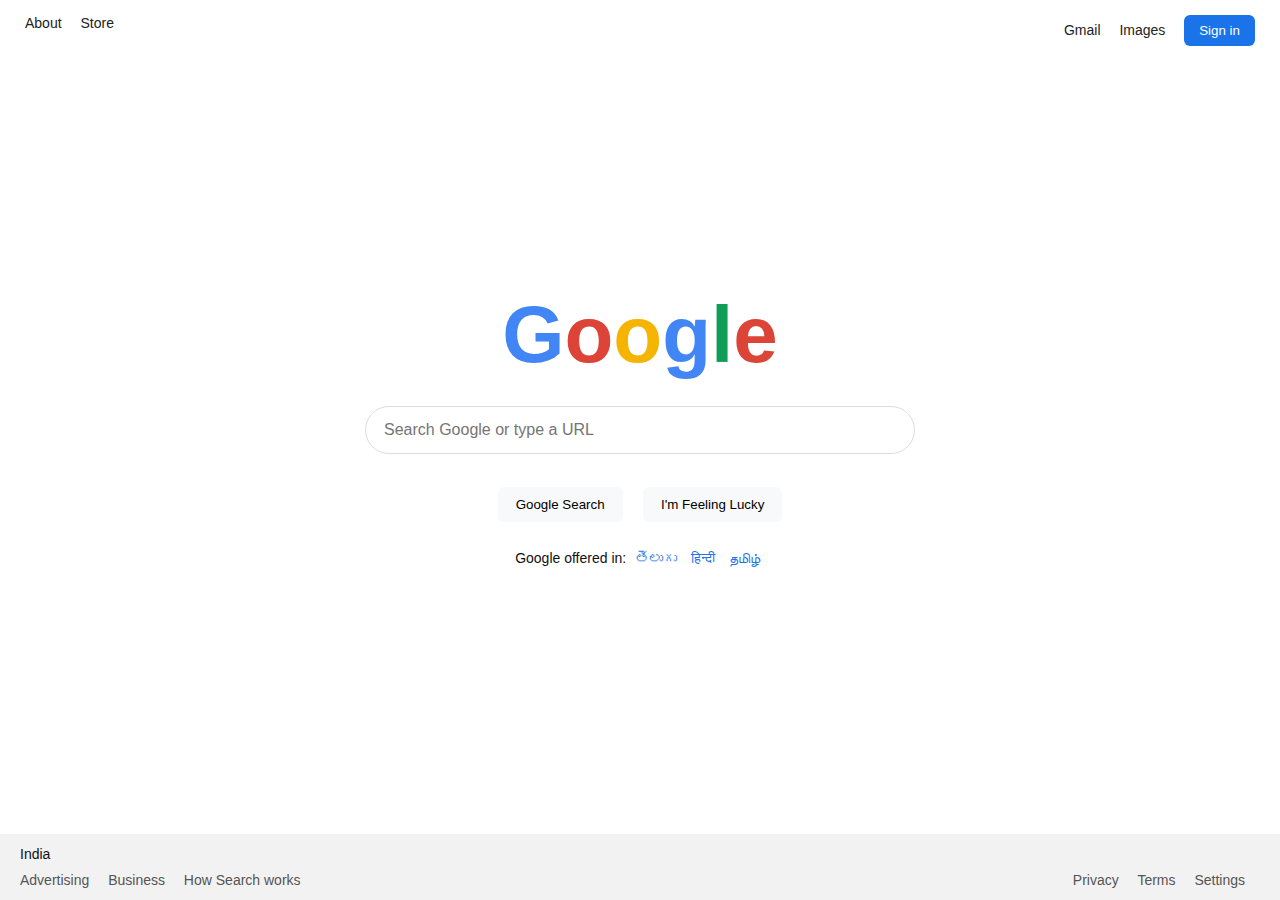
<file: index.html>
<!DOCTYPE html>
<html lang="en">
<head>
  <meta charset="UTF-8" />
  <meta name="viewport" content="width=device-width, initial-scale=1.0" />
  <title>Google Clone</title>
  <link rel="stylesheet" href="style.css" />
</head>
<body>

  <!-- Navbar -->
  <header class="top-nav">
    <div class="left">
      <a href="#">About</a>
      <a href="#">Store</a>
    </div>

    <div class="right">
      <a href="#">Gmail</a>
      <a href="#">Images</a>
      <button class="signin">Sign in</button>
    </div>
  </header>

  <!-- Main Section -->
  <main class="main">
    <h1 class="logo">
      <span class="b">G</span><span class="r">o</span><span class="y">o</span><span class="b">g</span><span class="g">l</span><span class="r">e</span>
    </h1>

    <!-- Search Box -->
    <div class="search-box">
      <input type="text" placeholder="Search Google or type a URL" />
    </div>

    <!-- Buttons -->
    <div class="buttons">
      <button>Google Search</button>
      <button>I'm Feeling Lucky</button>
    </div>

    <p class="lang">Google offered in: <a href="#">తెలుగు</a> <a href="#">हिन्दी</a> <a href="#">தமிழ்</a></p>
  </main>

  <!-- Footer -->
  <footer class="footer">
    <p>India</p>

    <div class="footer-links">
      <div>
        <a href="#">Advertising</a>
        <a href="#">Business</a>
        <a href="#">How Search works</a>
      </div>
      <div>
        <a href="#">Privacy</a>
        <a href="#">Terms</a>
        <a href="#">Settings</a>
      </div>
    </div>
  </footer>

</body>
</html>
</file>
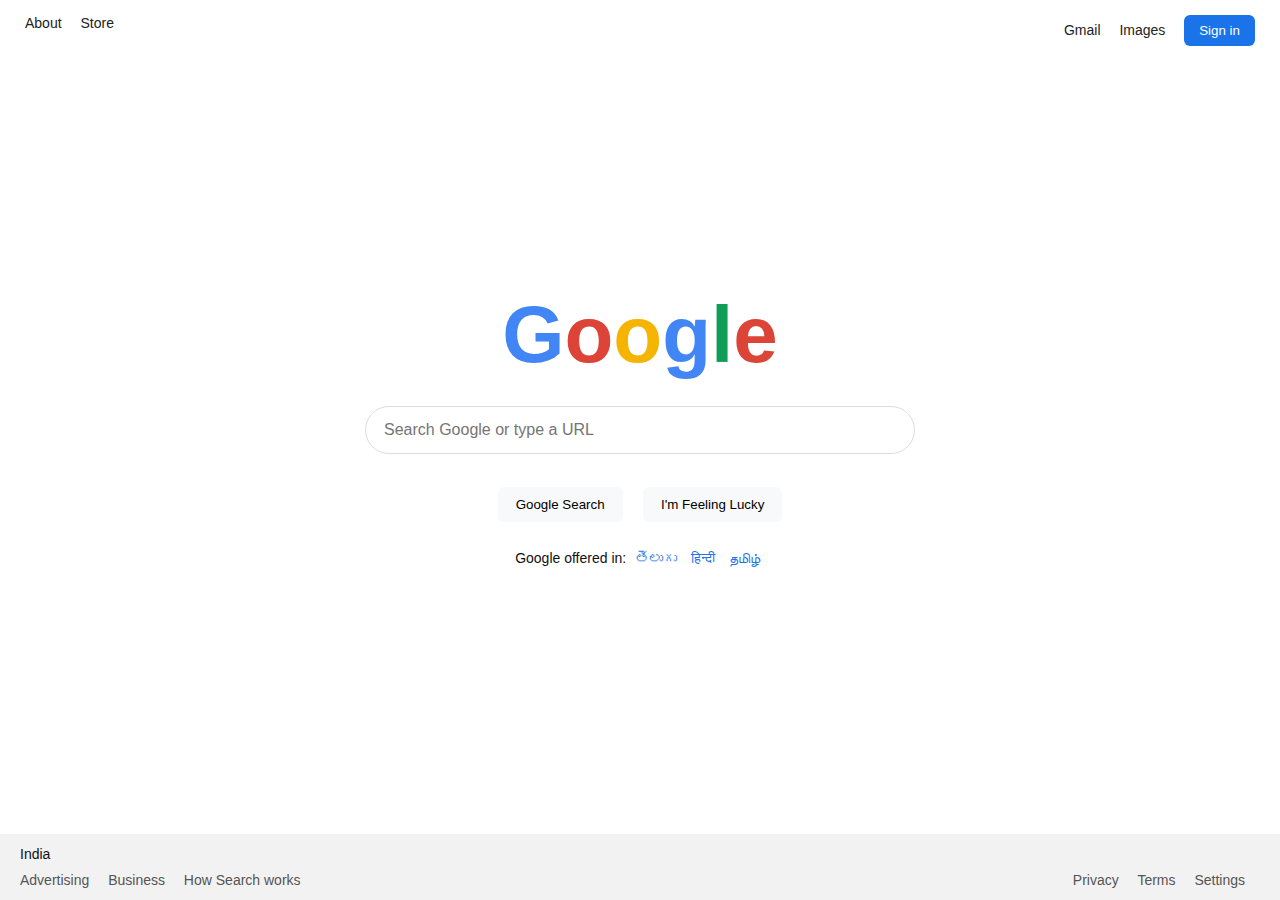
<file: clone.html>
<!DOCTYPE html>
<html lang="en">
<head>
  <meta charset="UTF-8" />
  <meta name="viewport" content="width=device-width, initial-scale=1.0" />
  <title>Google Clone</title>
  <link rel="stylesheet" href="clone.css" />
</head>
<body>

  <!-- Navbar -->
  <header class="top-nav">
    <div class="left">
      <a href="#">About</a>
      <a href="#">Store</a>
    </div>

    <div class="right">
      <a href="#">Gmail</a>
      <a href="#">Images</a>
      <button class="signin">Sign in</button>
    </div>
  </header>

  <!-- Main Section -->
  <main class="main">
    <h1 class="logo">
      <span class="b">G</span><span class="r">o</span><span class="y">o</span><span class="b">g</span><span class="g">l</span><span class="r">e</span>
    </h1>

    <!-- Search Box -->
    <div class="search-box">
      <input type="text" placeholder="Search Google or type a URL" />
    </div>

    <!-- Buttons -->
    <div class="buttons">
      <button>Google Search</button>
      <button>I'm Feeling Lucky</button>
    </div>

    <p class="lang">Google offered in: <a href="#">తెలుగు</a> <a href="#">हिन्दी</a> <a href="#">தமிழ்</a></p>
  </main>

  <!-- Footer -->
  <footer class="footer">
    <p>India</p>

    <div class="footer-links">
      <div>
        <a href="#">Advertising</a>
        <a href="#">Business</a>
        <a href="#">How Search works</a>
      </div>
      <div>
        <a href="#">Privacy</a>
        <a href="#">Terms</a>
        <a href="#">Settings</a>
      </div>
    </div>
  </footer>

</body>
</html>
</file>
<file: style.css>
*{
  margin: 0;
  padding: 0;
  box-sizing: border-box;
  font-family: Arial, sans-serif;
}

body{
  height: 100vh;
  display: flex;
  flex-direction: column;
  justify-content: space-between;
  background: white;
  color: #111;
}

/* Navbar */
.top-nav{
  display: flex;
  justify-content: space-between;
  padding: 15px 25px;
  font-size: 14px;
}

.top-nav a{
  text-decoration: none;
  color: #222;
  margin-right: 15px;
}

.top-nav a:hover{
  text-decoration: underline;
}

.signin{
  background: #1a73e8;
  color: white;
  border: none;
  padding: 8px 15px;
  border-radius: 6px;
  cursor: pointer;
}

/* Main Content */
.main{
  text-align: center;
  margin-top: -40px;
}

.logo{
  font-size: 80px;
  font-weight: bold;
  margin-bottom: 25px;
}

/* logo colors */
.b{ color: #4285F4; }
.r{ color: #DB4437; }
.y{ color: #F4B400; }
.g{ color: #0F9D58; }

/* Search box */
.search-box{
  width: 90%;
  max-width: 550px;
  margin: auto;
}

.search-box input{
  width: 100%;
  padding: 14px 18px;
  border-radius: 30px;
  border: 1px solid #ddd;
  outline: none;
  font-size: 16px;
}

.search-box input:hover{
  box-shadow: 0 1px 6px rgba(0,0,0,0.2);
}

/* Buttons */
.buttons{
  margin-top: 25px;
}

.buttons button{
  padding: 10px 18px;
  border: none;
  background: #f8f9fa;
  margin: 8px;
  border-radius: 6px;
  cursor: pointer;
}

.buttons button:hover{
  border: 1px solid #dadce0;
}

/* Language */
.lang{
  margin-top: 20px;
  font-size: 14px;
}

.lang a{
  text-decoration: none;
  margin: 0 5px;
  color: #1a73e8;
}

.lang a:hover{
  text-decoration: underline;
}

/* Footer */
.footer{
  background: #f2f2f2;
  padding: 12px 20px;
  font-size: 14px;
}

.footer-links{
  display: flex;
  justify-content: space-between;
  margin-top: 10px;
  flex-wrap: wrap;
}

.footer a{
  text-decoration: none;
  color: #555;
  margin-right: 15px;
}

.footer a:hover{
  text-decoration: underline;
}

/* Responsive */
@media(max-width: 600px){
  .logo{
    font-size: 55px;
  }
}
</file>
<file: clone.css>
*{
  margin: 0;
  padding: 0;
  box-sizing: border-box;
  font-family: Arial, sans-serif;
}

body{
  height: 100vh;
  display: flex;
  flex-direction: column;
  justify-content: space-between;
  background: white;
  color: #111;
}

/* Navbar */
.top-nav{
  display: flex;
  justify-content: space-between;
  padding: 15px 25px;
  font-size: 14px;
}

.top-nav a{
  text-decoration: none;
  color: #222;
  margin-right: 15px;
}

.top-nav a:hover{
  text-decoration: underline;
}

.signin{
  background: #1a73e8;
  color: white;
  border: none;
  padding: 8px 15px;
  border-radius: 6px;
  cursor: pointer;
}

/* Main Content */
.main{
  text-align: center;
  margin-top: -40px;
}

.logo{
  font-size: 80px;
  font-weight: bold;
  margin-bottom: 25px;
}

/* logo colors */
.b{ color: #4285F4; }
.r{ color: #DB4437; }
.y{ color: #F4B400; }
.g{ color: #0F9D58; }

/* Search box */
.search-box{
  width: 90%;
  max-width: 550px;
  margin: auto;
}

.search-box input{
  width: 100%;
  padding: 14px 18px;
  border-radius: 30px;
  border: 1px solid #ddd;
  outline: none;
  font-size: 16px;
}

.search-box input:hover{
  box-shadow: 0 1px 6px rgba(0,0,0,0.2);
}

/* Buttons */
.buttons{
  margin-top: 25px;
}

.buttons button{
  padding: 10px 18px;
  border: none;
  background: #f8f9fa;
  margin: 8px;
  border-radius: 6px;
  cursor: pointer;
}

.buttons button:hover{
  border: 1px solid #dadce0;
}

/* Language */
.lang{
  margin-top: 20px;
  font-size: 14px;
}

.lang a{
  text-decoration: none;
  margin: 0 5px;
  color: #1a73e8;
}

.lang a:hover{
  text-decoration: underline;
}

/* Footer */
.footer{
  background: #f2f2f2;
  padding: 12px 20px;
  font-size: 14px;
}

.footer-links{
  display: flex;
  justify-content: space-between;
  margin-top: 10px;
  flex-wrap: wrap;
}

.footer a{
  text-decoration: none;
  color: #555;
  margin-right: 15px;
}

.footer a:hover{
  text-decoration: underline;
}

/* Responsive */
@media(max-width: 600px){
  .logo{
    font-size: 55px;
  }
}
</file>
